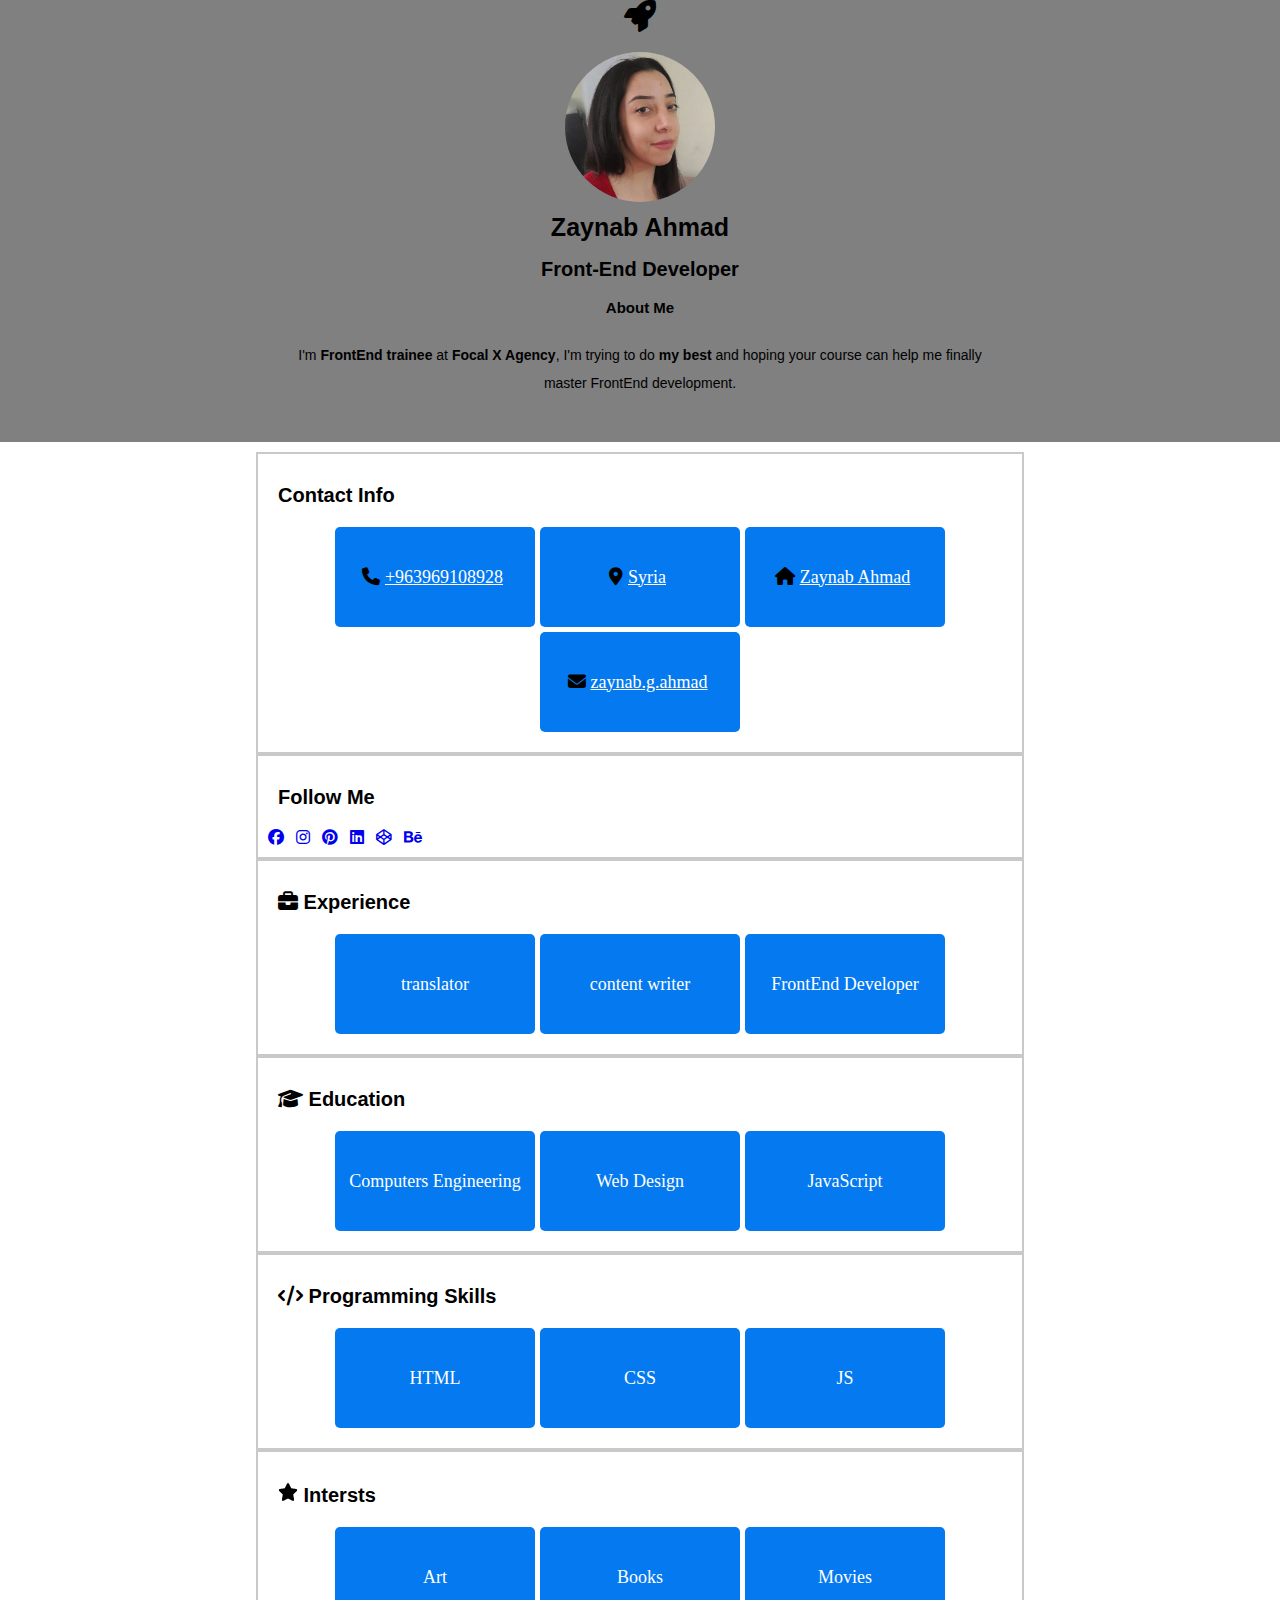
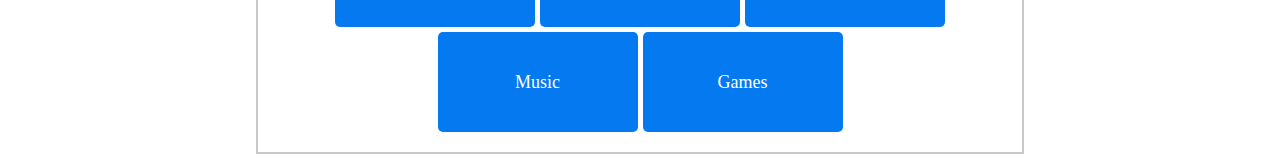
<file: task2 -1/index.html>
<!DOCTYPE html>
<html lang="en">

<head>
  <meta charset="UTF-8" />
  <meta name="viewport" content="width=device-width, initial-scale=1.0" />
  <title>Zaynab Ahmad</title>
  <link rel="stylesheet" href="./assets/style.css" />
  <link rel="stylesheet" href="https://cdnjs.cloudflare.com/ajax/libs/font-awesome/6.4.0/css/all.min.css" />
</head>

<body>
  <header>
    <nav class="Navbar">
      <i class="fa-solid fa-rocket fa-2x"></i>
    </nav>
    <section class="Hero">
      <img src="./assets/zaynab ahmad.jpg" alt="personal picture" />
      <h1>Zaynab Ahmad</h1>
      <h2>Front-End Developer</h2>
      <h3>About Me</h3>
      <p>
        I'm <strong>FrontEnd trainee</strong> at
        <strong>Focal X Agency</strong>, I'm trying to do <b>my best</b> and
        hoping your course can help me finally master FrontEnd development.
      </p>
    </section>
  </header>

  <main>

    <section class="All-Sections">
      <h3>Contact Info</h3>
      <div class="flex">
        <div class=" card"> <i class="fa-solid fa-phone"></i> <a href="tel:+963969108928"> +963969108928</a>
        </div>
        <div class=" card">
          <i class="fa-solid fa-location-dot"> </i>
          <a
            href="https://www.google.com.sa/maps/place/Syria/@34.8159205,39.0025045,7z/data=!3m1!4b1!4m6!3m5!1s0x1518e6dc413cc6a7:0x877546f4882af620!8m2!3d34.802075!4d38.996815!16zL20vMDZ2YmQ?entry=ttu">
            Syria</a>
        </div>
        <div class=" card">
          <i class="fa-solid fa-house"> </i>
          <a href="#"> Zaynab Ahmad</a>
        </div>
        <div class=" card">
          <i class="fa-solid fa-envelope"> </i>
          <a href="mailto:zaynab.g.ahmad@gmail.com"> zaynab.g.ahmad</a>

        </div>
      </div>
    </section>
    <section class="All-Sections">
      <h3>Follow Me</h3>
      <a href="https://www.facebook.com/zeinab.ahmad.372661"><i class="fa-brands fa-facebook"></i></a>
      &nbsp;
      <a href="https://www.instagram.com/"><i class="fa-brands fa-instagram"></i></a>
      &nbsp;
      <a href="https://www.pinterest.com/"><i class="fa-brands fa-pinterest"></i></a>
      &nbsp;
      <a href="https://www.linkedin.com/in/zeinab-ahmad-0b25561b2/"><i class="fa-brands fa-linkedin"></i></a>
      &nbsp;
      <a href="https://codepen.io/"><i class="fa-brands fa-codepen"></i></a>
      &nbsp;
      <a href="https://www.behance.net/"><i class="fa-brands fa-behance"></i></a>
    </section>
    <section class="All-Sections">
      <h3><i class="fa-solid fa-briefcase"></i> Experience</h3>
      <div class="flex">
        <div class="card">translator</div>
        <div class="card">content writer</div>
        <div class="card">FrontEnd Developer</div>
      </div>
    </section>
    <section class="All-Sections">
      <h3><i class="fa-solid fa-graduation-cap"></i> Education</h3>
      <div class="flex">
        <div class="card">Computers Engineering</div>
        <div class="card">Web Design</div>
        <div class="card">JavaScript</div>
      </div>
    </section>
    <section class="All-Sections">
      <h3><i class="fa-solid fa-code"></i> Programming Skills</h3>

      <div class="flex">
        <div class="card">HTML</div>
        <div class="card">CSS</div>
        <div class="card">JS</div>
      </div>

    </section>
    <section class="All-Sections">
      <h3>
        <img src="./assets/star-solid.svg" width="20px" height="20px" />
        <!-- I left this for answering the test -->
        Intersts
      </h3>
      <div class="flex">
        <div class="card">Art</div>
        <div class="card">Books</div>
        <div class="card">Movies</div>
        <div class="card">Music</div>
        <div class="card">Games</div>
      </div>
    </section>
  </main>
</body>

</html>
</file>
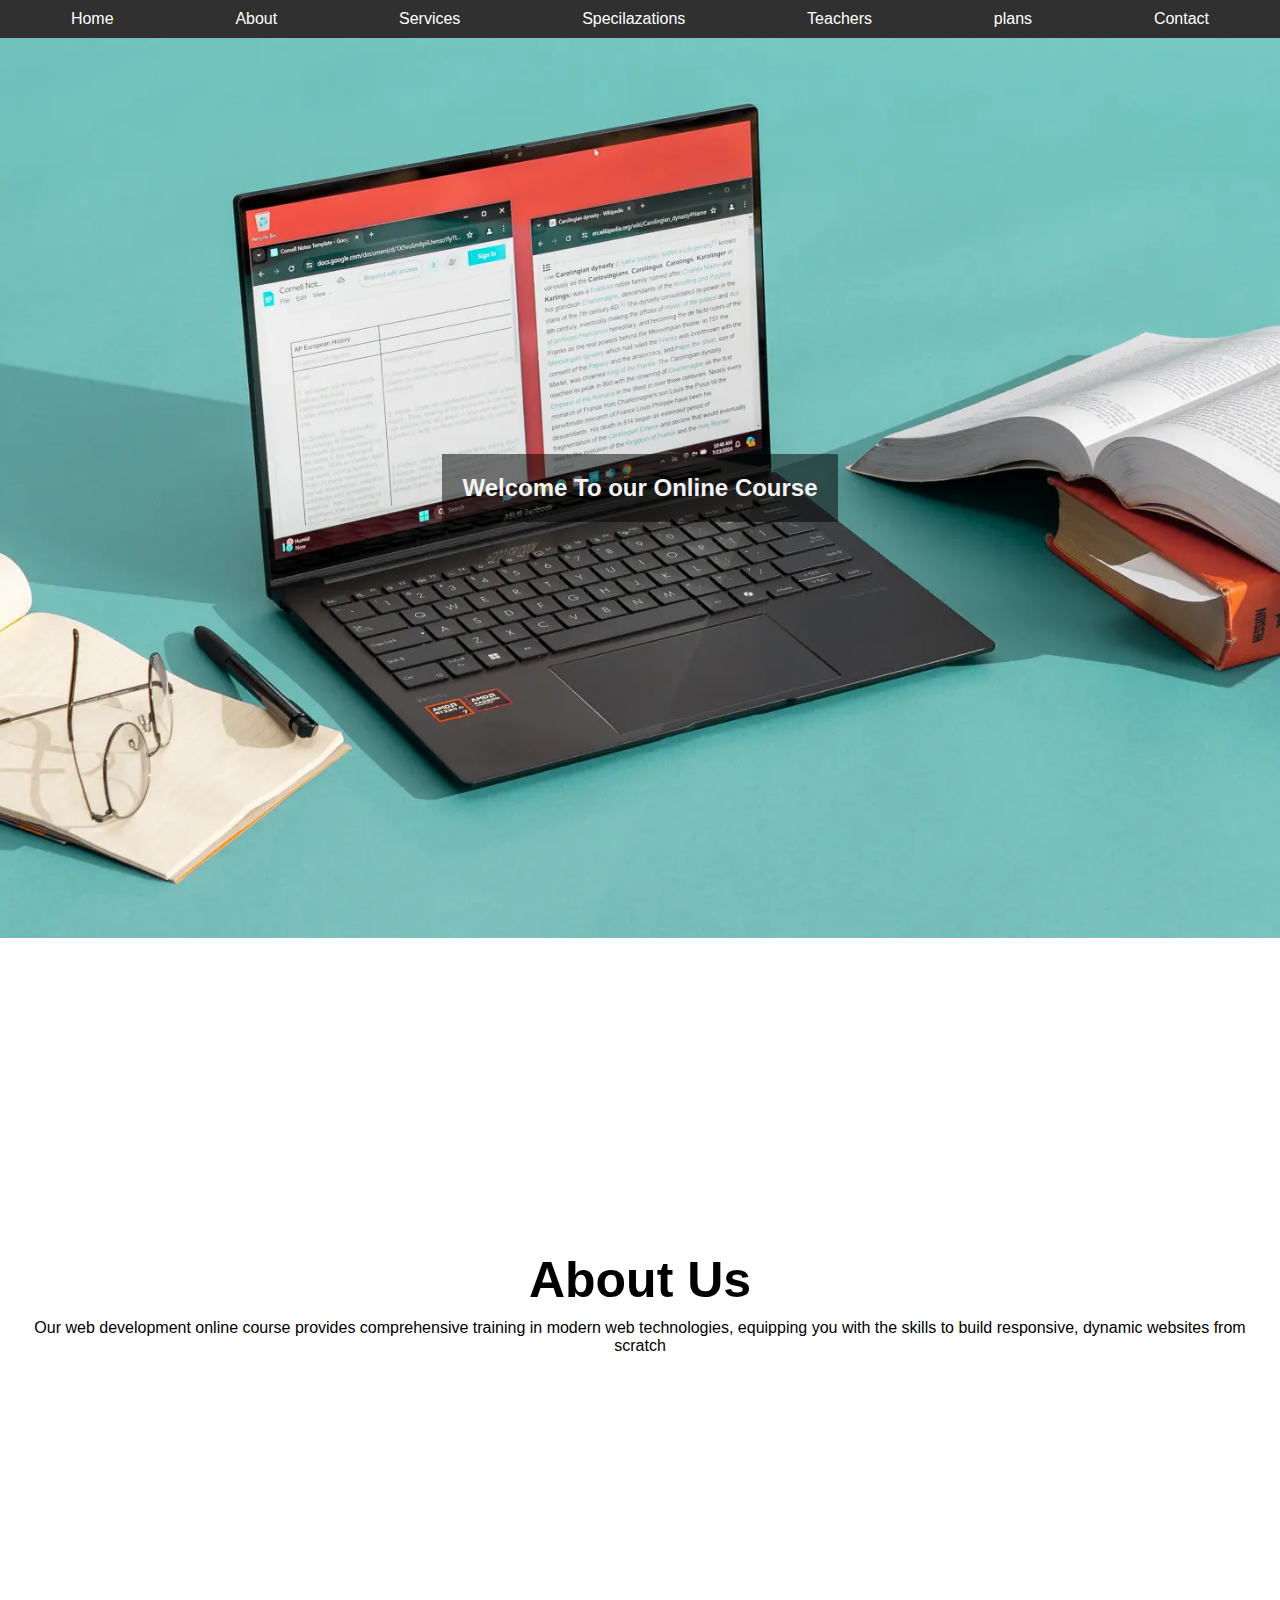
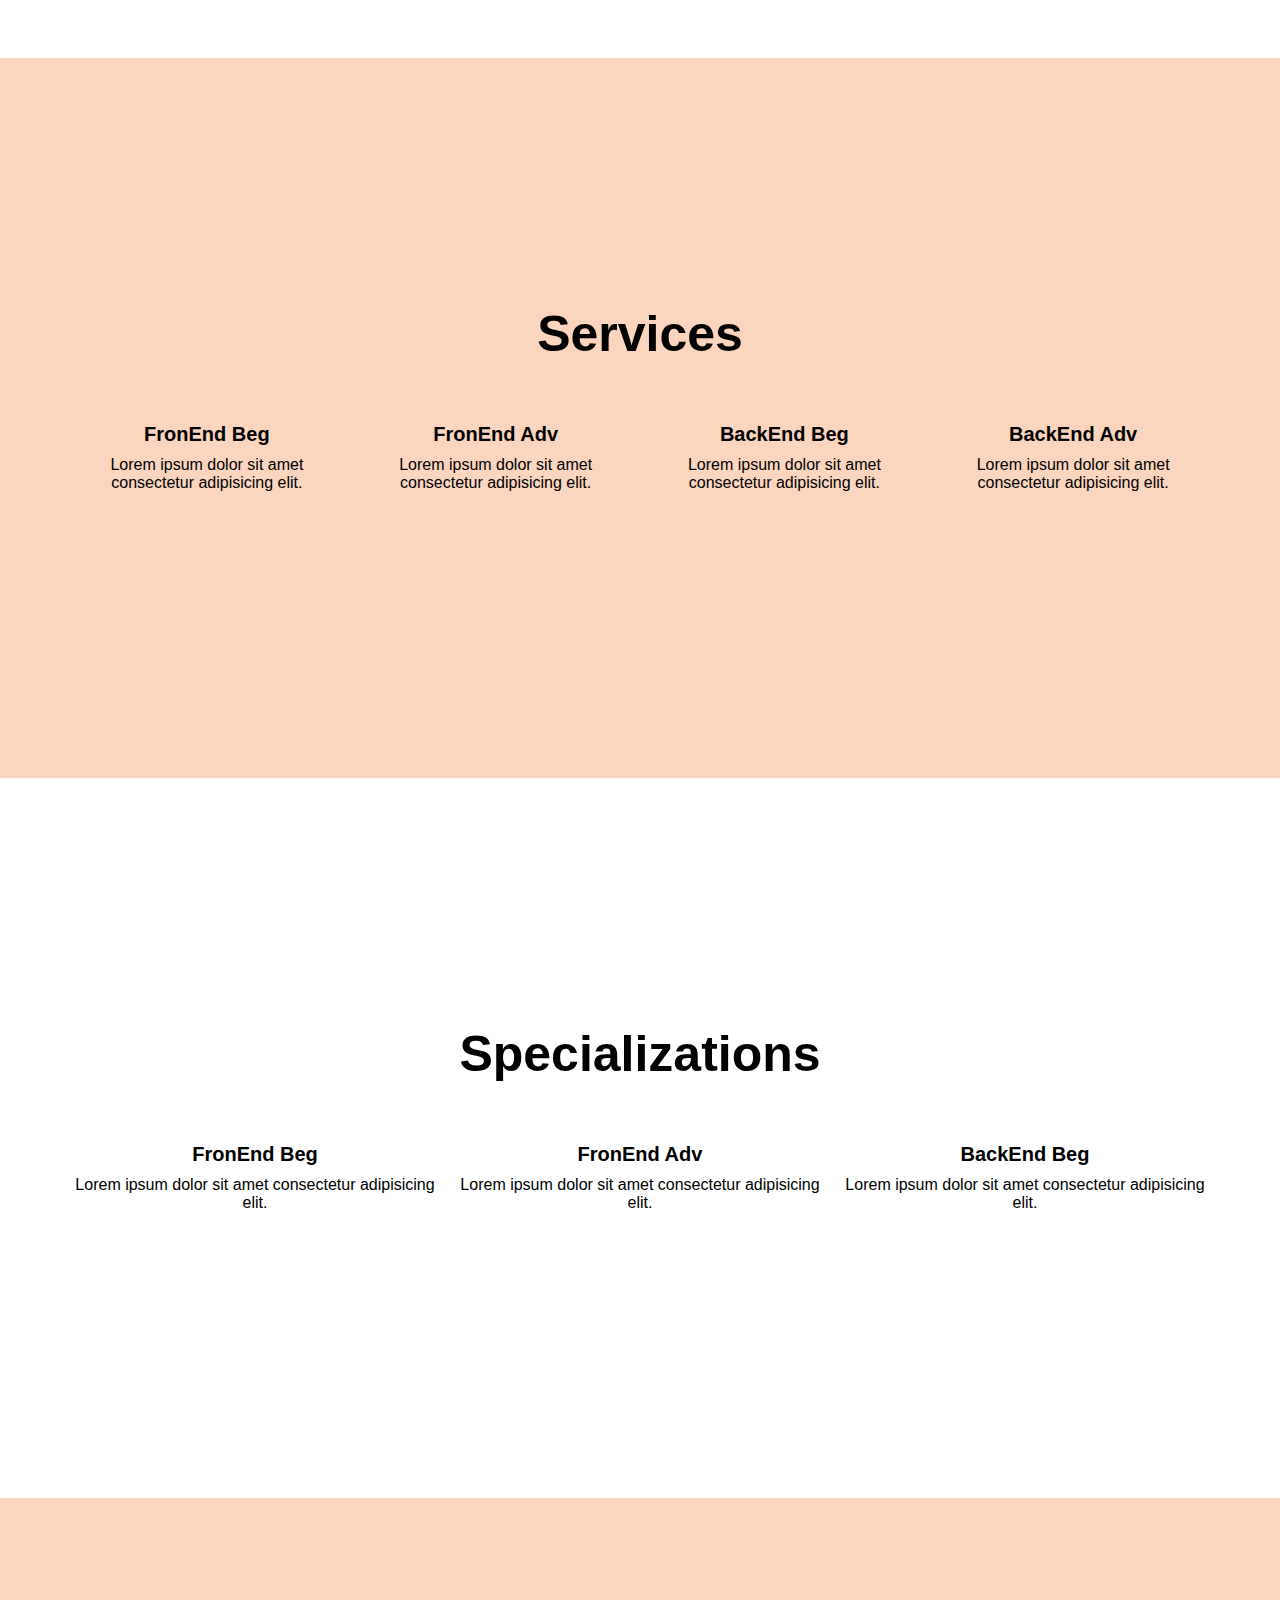
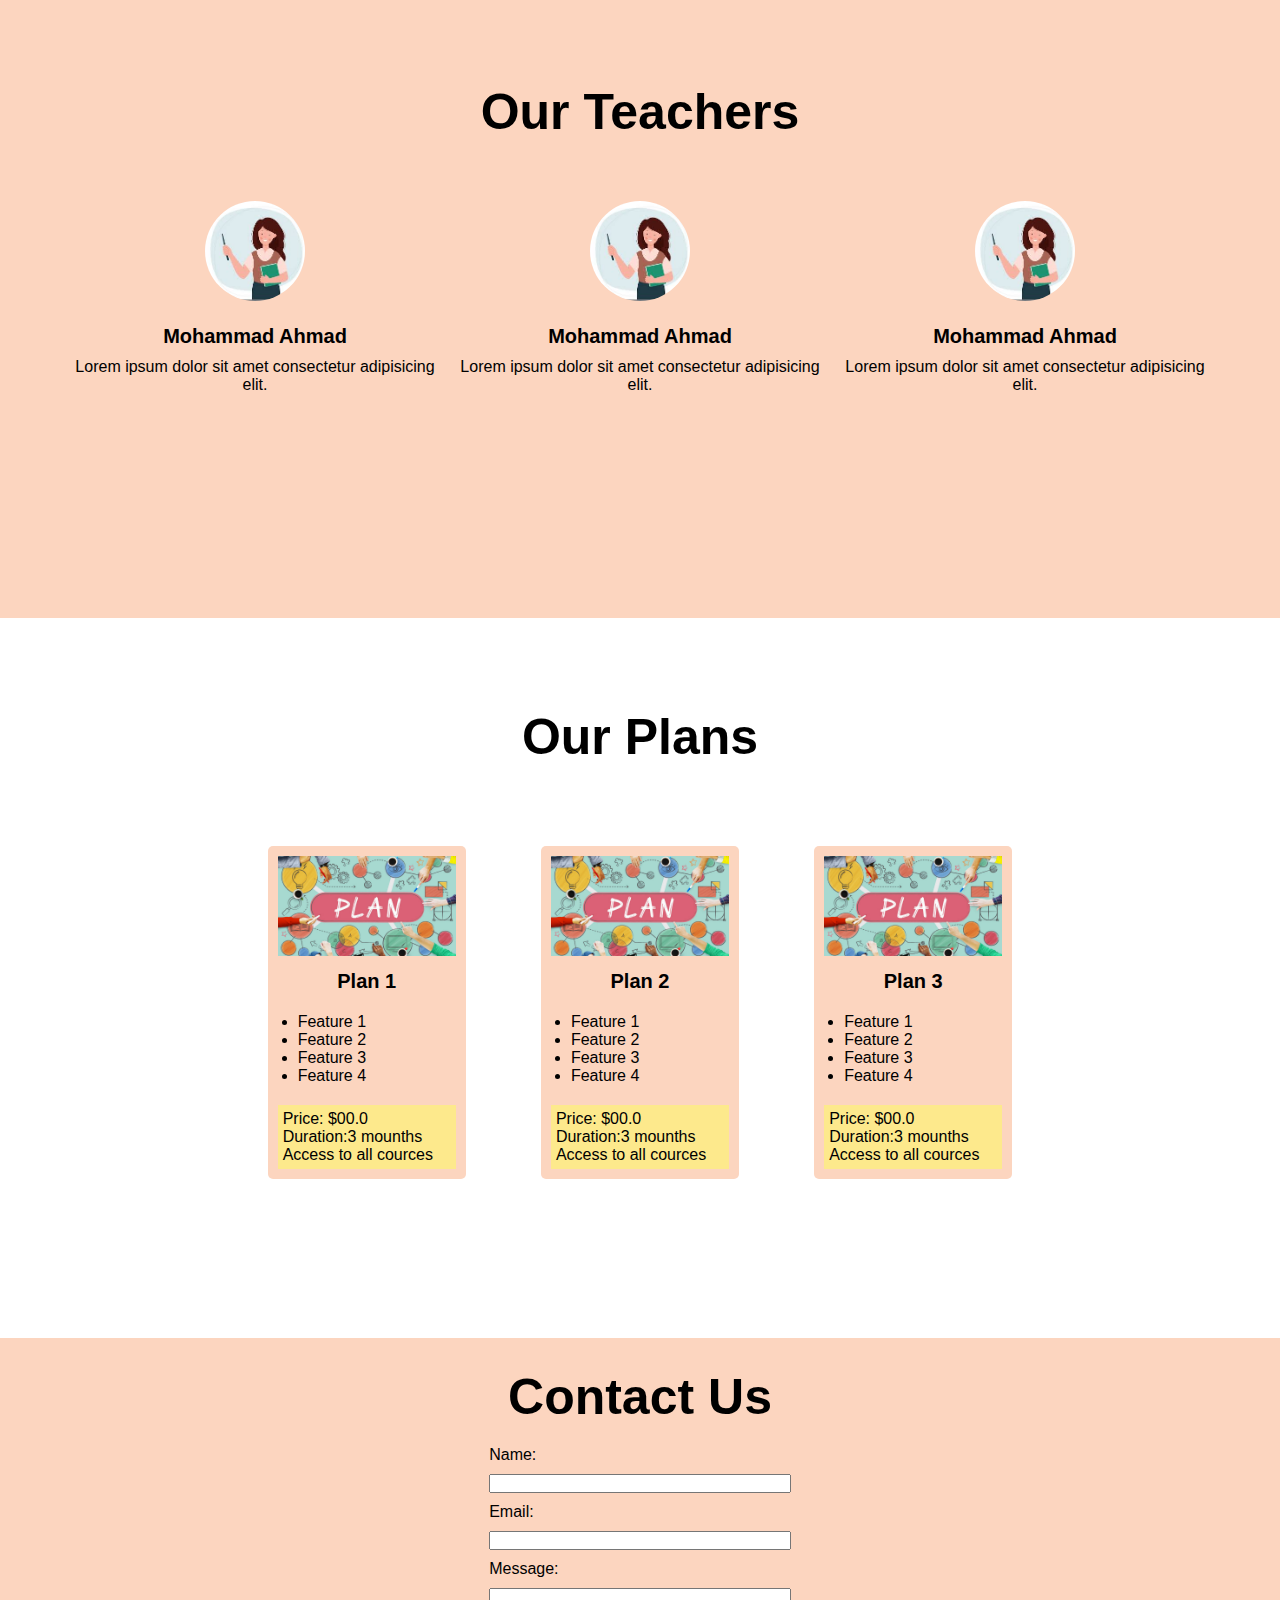
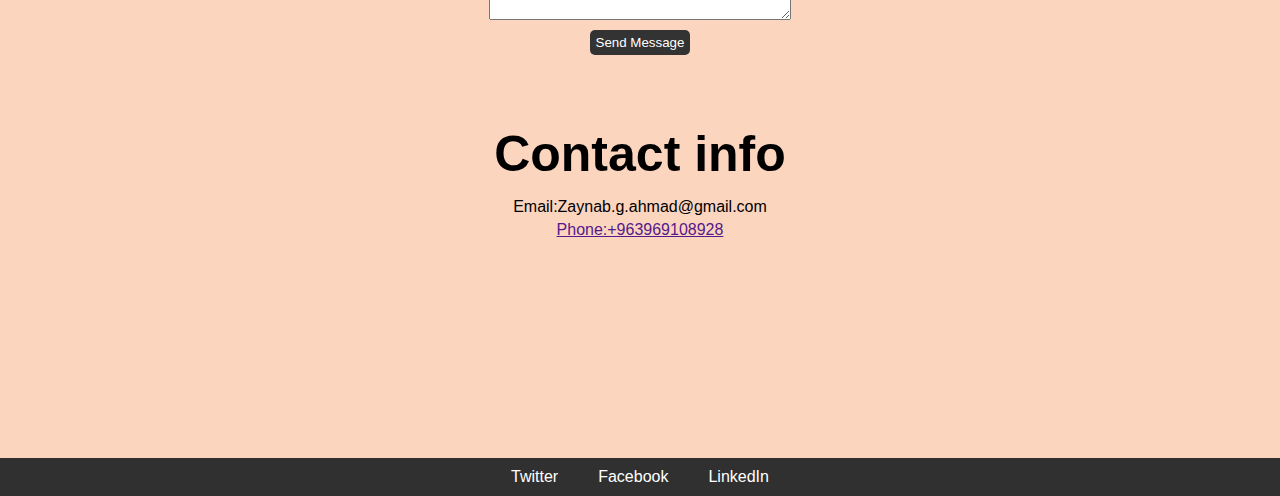
<file: task2-2/index.html>
<!DOCTYPE html>
<html lang="en">
<head>
    <meta charset="UTF-8">
    <meta name="viewport" content="width=device-width, initial-scale=1.0">
    <link rel="stylesheet" href="./assets/Style.css">
    <title>Document</title>
</head>

<body>
    <header>
        <nav>
            <a>Home</a>
            <a>About</a>
            <a>Services</a>
            <a>Specilazations</a>
            <a>Teachers</a>
            <a>plans</a>
            <a>Contact</a>

        </nav>
        <section class="Hero">
            <h2>Welcome To our Online Course</h2>
        </section>
    </header>
    <main>
        <section class="All-Sections">
            <div>
                <h3>About Us</h3>
                <p>Our web development online course provides comprehensive training in modern web technologies,
                    equipping
                    you with the
                    skills to build responsive, dynamic websites from scratch</p>
            </div>

        </section>
        <section class="All-Sections Orange">
            <div>
                <h3>Services</h3>
                <div class="Card">
                    <div>
                        <h4>FronEnd Beg</h4>
                        <p>Lorem ipsum dolor sit amet consectetur adipisicing elit.</p>
                    </div>
                    <div>
                        <h4>FronEnd Adv</h4>
                        <p>Lorem ipsum dolor sit amet consectetur adipisicing elit.</p>
                    </div>
                    <div>
                        <h4>BackEnd Beg</h4>
                        <p>Lorem ipsum dolor sit amet consectetur adipisicing elit.</p>
                    </div>
                    <div>
                        <h4>BackEnd Adv</h4>
                        <p>Lorem ipsum dolor sit amet consectetur adipisicing elit.</p>
                    </div>
                </div>

            </div>

        </section>
        <section class="All-Sections">
            <div>
                <h3>Specializations</h3>
                <div class="Card">
                    <div>
                        <h4>FronEnd Beg</h4>
                        <p>Lorem ipsum dolor sit amet consectetur adipisicing elit.</p>
                    </div>
                    <div>
                        <h4>FronEnd Adv</h4>
                        <p>Lorem ipsum dolor sit amet consectetur adipisicing elit.</p>
                    </div>
                    <div>
                        <h4>BackEnd Beg</h4>
                        <p>Lorem ipsum dolor sit amet consectetur adipisicing elit.</p>
                    </div>

                </div>

            </div>

        </section>
        <section class="All-Sections Orange">
            <div>
                <h3>Our Teachers</h3>
                <div class="Card Teachers">
                    <div>
                        <img src="./assets/teacher.jpeg" />
                        <h4>Mohammad Ahmad</h4>
                        <p>Lorem ipsum dolor sit amet consectetur adipisicing elit.</p>
                    </div>
                    <div>
                        <img src="./assets/teacher.jpeg" />
                        <h4>Mohammad Ahmad</h4>
                        <p>Lorem ipsum dolor sit amet consectetur adipisicing elit.</p>
                    </div>
                    <div>
                        <img src="./assets/teacher.jpeg" />
                        <h4>Mohammad Ahmad</h4>
                        <p>Lorem ipsum dolor sit amet consectetur adipisicing elit.</p>
                    </div>

                </div>

            </div>

        </section>
        <section class="All-Sections">
            <div>
                <h3>Our Plans</h3>
                <div class="Card">
                    <div class="Orange Plan">
                        <img src="./assets/plan.jpg" />
                        <h4>Plan 1</h4>
                        <div class="Features">
                            <ul>
                                <li>Feature 1</li>
                                <li>Feature 2</li>
                                <li>Feature 3</li>
                                <li>Feature 4</li>
                            </ul>
                        </div>
                        <div class="price">
                            <p>Price: $00.0</p>
                            <p>Duration:3 mounths</p>
                            <p>Access to all cources</p>

                        </div>

                    </div>
                    <div class="Orange Plan">
                        <img src="./assets/plan.jpg" />
                        <h4>Plan 2</h4>
                        <div class="Features">
                            <ul>
                                <li>Feature 1</li>
                                <li>Feature 2</li>
                                <li>Feature 3</li>
                                <li>Feature 4</li>
                            </ul>
                        </div>
                        <div class="price">
                            <p>Price: $00.0</p>
                            <p>Duration:3 mounths</p>
                            <p>Access to all cources</p>
                        </div>
                    </div>
                    <div class="Orange Plan">
                        <img src="./assets/plan.jpg" />
                        <h4>Plan 3</h4>
                        <div class="Features">
                            <ul>
                                <li>Feature 1</li>
                                <li>Feature 2</li>
                                <li>Feature 3</li>
                                <li>Feature 4</li>
                            </ul>
                        </div>
                        <div class="price">
                            <p>Price: $00.0</p>
                            <p>Duration:3 mounths</p>
                            <p>Access to all cources</p>
                        </div>
                    </div>
                </div>
            </div>

        </section>
        <section class="All-Sections Orange">
            <div class="grid">
                <h3>
                    Contact Us
                </h3>
                <form class="form-group">
                    <label for="name">Name:</label>
                    <input type="text" id="name" name="name">
                    <label for="email">Email:</label>
                    <input type="email" id="email">
                    <label for="message">Message:</label>
                    <textarea id="message"></textarea>
                    <button type="submit">Send Message</button>
                </form>
                <h3>
                    Contact info
                </h3>
                <a hraf="#"> Email:Zaynab.g.ahmad@gmail.com</a>
                <a href="">Phone:+963969108928</a>
            </div>
        </section>
        <footer>
            <a>Twitter</a>
            <a>Facebook</a>
            <a>LinkedIn</a>
        </footer>
    </main>

</body>

</html>
</file>
<file: task2 -1/assets/style.css>
* {
    margin: 0;
    padding: 0;
}

header nav {
    text-align: center;
    background-color: hsl(0, 0%, 50%);
}

.Hero {
    text-align: center;
    background-color: #808080;
    padding: 20px;
}

.Hero img {
    width: 150px;
    height: 150px;
    border-radius: 50%;
}

.Hero h1 {
    line-height: 0.5;
    
    margin: 10px;
    padding: 5px;
    font-family: sans-serif;
    font-size: 25px;
    text-align: center;
}

.Hero h2 {
    line-height: 0.5;
    margin: 20px;
    padding: 5px;
    font-family: sans-serif;
    font-size: 20px;
}

.Hero h3 {
    line-height: 0.5;
    margin: 20px;
    padding: 5px;
    font-family: sans-serif;
    font-size: 15px;
}
.Hero p {
    line-height: 2;
    margin: 20px 30vh;
    padding: 5px;
    font-family: sans-serif;
    font-size: 14px;
}

main {
    margin: 10px auto;
    width: 60%;
}

main h3 {
    width: 100%;
    margin: 20px 10px;
    font-family: sans-serif;
    font-size: 20px;
}

.All-Sections {
    border: 2px solid hsl(0deg 1% 71% / 72%);
    padding: 10px;

}

.flex {
    display: flex;
    flex-wrap: wrap;
    justify-content: center;
    gap: 5px;
    margin: 10px;
}

.flex .card {
    display: flex;
    justify-content: center;
    align-items: center;
    background-color: rgb(5 121 239);
    width: 200px;
    height: 100px;
    border-radius: 5px;
    color: white;
    font-size: 18px;

}

.flex i {
    color: black;
}

.flex a {
    color: white;
    margin: 5px;
}
</file>
<file: task2-2/assets/Style.css>
* {
    margin: 0;
    padding: 0;
    font-family: sans-serif;
    box-sizing: border-box;
}

nav {
    display: flex;
    justify-content: space-around;
    background-color: hsl(0, 0%, 19%);
    padding: 10px;
    color: white;
}

nav a {
    cursor: pointer;
}

.Hero {
    display: flex;
    width: 100%;
    height: 100vh;
    background-image: url(laptopsforcollege.webp);
    background-size: cover;
    background-position: center;
    background-repeat: no-repeat;
    display: flex;
    justify-content: center;
    align-items: center;

}

.Hero h2 {
    text-align: center;
    background-color: rgba(0, 0, 0, 0.5);
    color: rgb(243, 243, 243);
    padding: 20px;
}

.All-Sections {
    display: flex;
    justify-content: center;
    align-items: center;
    width: 100%;
    height: 80vh;
    text-align: center;
    flex-wrap: wrap;
    padding: 20px;
}

.All-Sections .Card {
    margin: 50px;
    display: flex;
    justify-content: space-around;
    align-items: center;
    gap: 15px;

}

.All-Sections .Teachers img {
    width: 100px;
    height: 100px;
    border-radius: 50%;
    margin: 10px;
}

.All-Sections .Card .Plan {
    margin: 30px;
    padding: 10px;
    border-radius: 5px;
    padding: 10px;

}

.Card img {
    width: 100%;
    height: 100px;
}


.Card .Plan .Features {
    margin: 15px;
    text-align: start;
    padding: 5px;
}

.Card .price {
    background-color: #fde98c;
    text-align: start;
    padding: 5px;
}

.Orange {
    background-color: #fcd5bf;

}

h3 {
    font-size: 50px;
    margin: 10px;
}

.Card h4 {
    font-size: 20px;
    margin: 10px;
}


.All-Sections .grid {
    display: grid;
    gap: 5px;
    align-self: start;
}

.form-group {
    display: flex;
    flex-direction: column;
    margin-bottom: 50px;
}

label {
    align-self: start;
    margin: 5px;
}

input,
textarea {
    margin: 5px;
}

button {
    align-self: center;
    width: 100px;
    padding: 5px;
    margin: 5px;
    background-color: #333;
    color: white;
    border: none;
    border-radius: 5px;
    cursor: pointer;
}

footer {
    display: flex;
    justify-content: center;
    background-color: hsl(0, 0%, 19%);
    padding: 10px;
    color: white;
}

footer a {
    margin: 0 20px;
}
</file>
